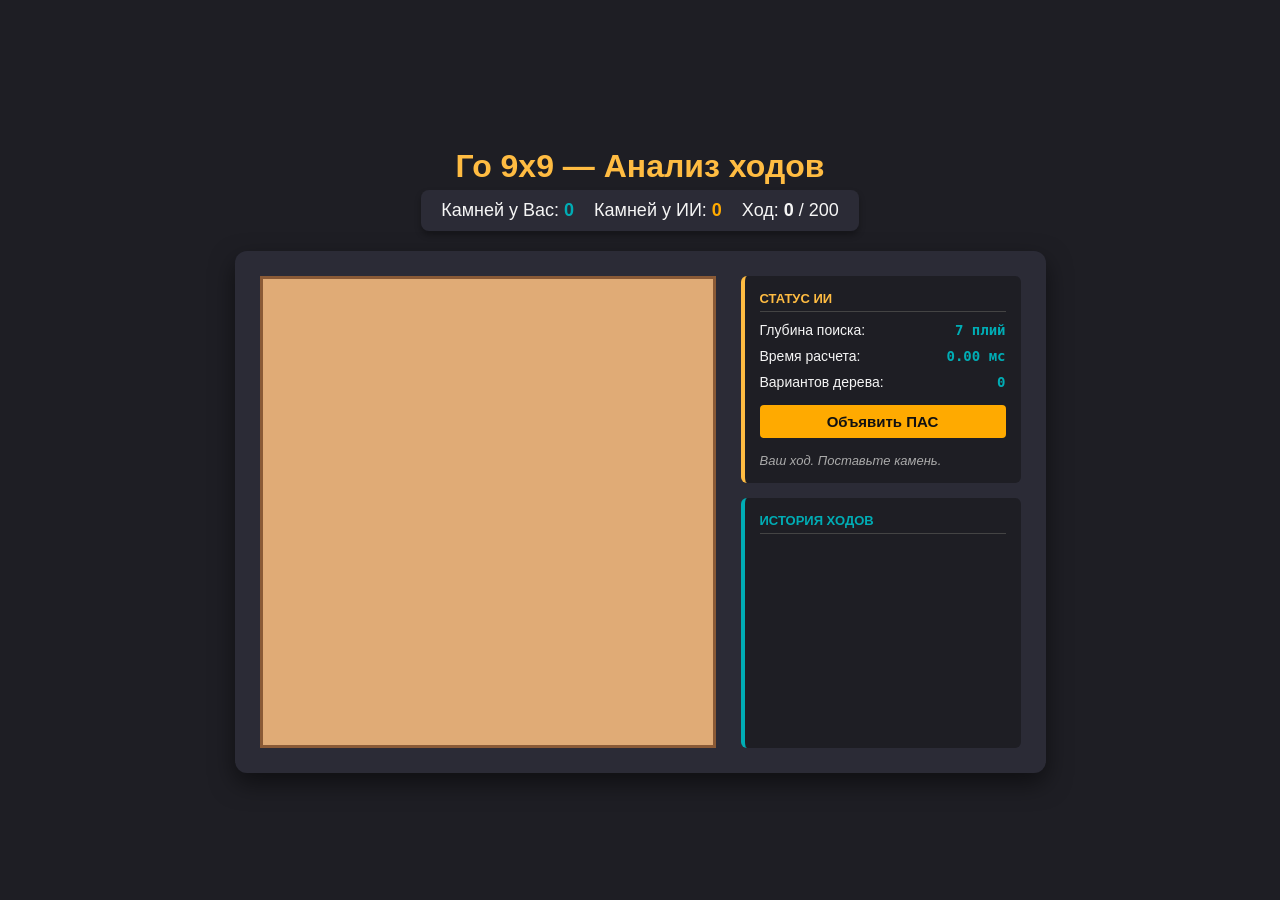
<file: index.html>
<!DOCTYPE html>
<html lang="ru">
<head>
    <meta charset="UTF-8">
    <title>Го 9x9 | Лог партии и дебаг</title>
    <style>
        body {
            font-family: 'Segoe UI', Tahoma, Geneva, Verdana, sans-serif;
            background-color: #1e1e24;
            color: #f5f5f5;
            display: flex;
            flex-direction: column;
            align-items: center;
            justify-content: center;
            min-height: 100vh;
            margin: 0;
        }
        h1 { margin-bottom: 5px; color: #ffbc42; }
        .score-board {
            font-size: 18px;
            margin-bottom: 20px;
            background: #2b2b36;
            padding: 10px 20px;
            border-radius: 8px;
            box-shadow: 0 4px 6px rgba(0,0,0,0.3);
            display: flex;
            gap: 20px;
        }
        .main-container {
            display: flex;
            gap: 25px;
            background: #2b2b36;
            padding: 25px;
            border-radius: 12px;
            box-shadow: 0 10px 25px rgba(0,0,0,0.5);
        }
        .board {
            display: grid;
            grid-template-columns: repeat(9, 50px);
            grid-template-rows: repeat(9, 50px);
            background-color: #e0ab76;
            border: 3px solid #8a5a36;
        }
        .cell {
            width: 50px;
            height: 50px;
            position: relative;
            cursor: pointer;
        }
        .cell::before, .cell::after {
            content: "";
            position: absolute;
            background-color: #5c3a21;
        }
        .cell::before { top: 24px; left: 0; width: 100%; height: 2px; }
        .cell::after { top: 0; left: 24px; width: 2px; height: 100%; }
        
        .stone {
            width: 42px;
            height: 42px;
            border-radius: 50%;
            position: absolute;
            top: 4px; left: 4px;
            z-index: 10;
            box-shadow: 0 4px 6px rgba(0,0,0,0.4);
        }
        .stone.black { background: radial-gradient(circle at 12px 12px, #444, #111); }
        .stone.white { background: radial-gradient(circle at 12px 12px, #fff, #ccc); border: 1px solid #aaa; }
        
        .side-panels {
            display: flex;
            flex-direction: column;
            gap: 15px;
            width: 280px;
        }
        .debug-panel {
            background: #1e1e24;
            border-left: 4px solid #ffbc42;
            padding: 15px;
            border-radius: 6px;
            display: flex;
            flex-direction: column;
            gap: 10px;
        }
        .history-panel {
            background: #1e1e24;
            border-left: 4px solid #00adb5;
            padding: 15px;
            border-radius: 6px;
            display: flex;
            flex-direction: column;
            height: 220px;
        }
        .history-log {
            overflow-y: auto;
            flex-grow: 1;
            font-family: monospace;
            font-size: 13px;
            color: #ccc;
            padding-top: 5px;
            line-height: 1.4;
        }
        .debug-title {
            font-weight: bold; color: #ffbc42;
            border-bottom: 1px solid #444; padding-bottom: 5px;
            text-transform: uppercase; font-size: 13px;
        }
        .history-title {
            font-weight: bold; color: #00adb5;
            border-bottom: 1px solid #444; padding-bottom: 5px;
            text-transform: uppercase; font-size: 13px;
        }
        .metric { display: flex; justify-content: space-between; font-size: 14px; }
        .metric span.val { color: #00adb5; font-family: monospace; font-weight: bold; }
        
        .btn-pass {
            background-color: #ffaa00;
            color: #111;
            border: none;
            padding: 8px;
            border-radius: 4px;
            font-size: 15px;
            font-weight: bold;
            cursor: pointer;
            transition: background 0.2s;
            margin-top: 5px;
        }
        .btn-pass:hover { background-color: #ffcc44; }
        .status-msg { color: #aaa; font-style: italic; font-size: 13px; margin-top: 5px; }
    </style>
</head>
<body>

    <h1>Го 9x9 — Анализ ходов</h1>
    <div class="score-board">
        <div>Камней у Вас: <span id="human-score" style="color:#00adb5; font-weight:bold;">0</span></div>
        <div>Камней у ИИ: <span id="ai-score" style="color:#ffaa00; font-weight:bold;">0</span></div>
        <div>Ход: <span id="move-counter" style="font-weight:bold;">0</span> / 200</div>
    </div>

    <div class="main-container">
        <div class="board" id="go-board"></div>

        <div class="side-panels">
            <!-- Панель статуса ИИ -->
            <div class="debug-panel">
                <div class="debug-title">Статус ИИ</div>
                <div class="metric"><span>Глубина поиска:</span><span class="val">7 плий</span></div>
                <div class="metric"><span>Время расчета:</span><span class="val" id="log-time">0.00 мс</span></div>
                <div class="metric"><span>Вариантов дерева:</span><span class="val" id="log-nodes">0</span></div>
                
                <button class="btn-pass" id="btn-pass-action">Объявить ПАС</button>
                <div class="status-msg" id="status-text">Ваш ход. Поставьте камень.</div>
            </div>

            <!-- Новая панель истории ходов партии -->
            <div class="history-panel">
                <div class="history-title">История ходов</div>
                <div class="history-log" id="history-log-box"></div>
            </div>
        </div>
    </div>

    <script>
        const BoardSize = 9;
        const MaxMoves = 200;
        
        let boardState = Array(BoardSize * BoardSize).fill(0);
        let humanScore = 0;
        let aiScore = 0;
        let moveCount = 0;
        let lockBoard = false;

        const boardEl = document.getElementById("go-board");
        const humanScoreEl = document.getElementById("human-score");
        const aiScoreEl = document.getElementById("ai-score");
        const moveCounterEl = document.getElementById("move-counter");
        const logTimeEl = document.getElementById("log-time");
        const logNodesEl = document.getElementById("log-nodes");
        const statusTextEl = document.getElementById("status-text");
        const btnPass = document.getElementById("btn-pass-action");
        const historyLogBox = document.getElementById("history-log-box");

        // Массив букв для канонической Го-нотации (Без "I")
        const columnsLookup = ['A', 'B', 'C', 'D', 'E', 'F', 'G', 'H', 'J'];

        function indexToCoordinates(idx) {
            if (idx === -1) return "ПАС";
            const row = 9 - Math.floor(idx / BoardSize); // От 1 до 9 снизу вверх
            const col = idx % BoardSize;                 // Буква слева направо
            return columnsLookup[col] + row;
        }

        function appendToLog(playerStr, idx) {
            const coord = indexToCoordinates(idx);
            const line = document.createElement("div");
            line.innerText = `[#${moveCount + 1}] ${playerStr}: ${coord}`;
            historyLogBox.appendChild(line);
            historyLogBox.scrollTop = historyLogBox.scrollHeight;
        }

        function initBoard() {
            boardEl.innerHTML = "";
            for (let i = 0; i < BoardSize * BoardSize; i++) {
                const cell = document.createElement("div");
                cell.className = "cell";
                cell.addEventListener("click", () => handleTurn(i));
                boardEl.appendChild(cell);
            }
        }

        function renderStones() {
            const cells = boardEl.children;
            for (let i = 0; i < cells.length; i++) {
                const cell = cells[i];
                const oldStone = cell.querySelector(".stone");
                if (oldStone) oldStone.remove();

                if (boardState[i] === 1) {
                    const stone = document.createElement("div");
                    stone.className = "stone black";
                    cell.appendChild(stone);
                } else if (boardState[i] === -1) {
                    const stone = document.createElement("div");
                    stone.className = "stone white";
                    cell.appendChild(stone);
                }
            }
        }

        async function handleTurn(playerMoveIdx) {
            if (lockBoard) return;
            if (playerMoveIdx !== -1 && boardState[playerMoveIdx] !== 0) return;

            lockBoard = true;
            let humanPassedThisTurn = false;

            if (playerMoveIdx !== -1) {
                boardState[playerMoveIdx] = 1;
                renderStones();
                appendToLog("Вы", playerMoveIdx);
                moveCount++;
                moveCounterEl.innerText = moveCount;
                statusTextEl.innerText = "ИИ рассчитывает ход...";
            } else {
                humanPassedThisTurn = true;
                appendToLog("Вы", -1);
                moveCount++;
                moveCounterEl.innerText = moveCount;
                statusTextEl.innerText = "Вы пасанули. Ожидание ИИ...";
            }

            try {
                const response = await fetch("/move", {
                    method: "POST",
                    headers: { "Content-Type": "application/json" },
                    body: JSON.stringify({
                        board: boardState,
                        humanScore: humanScore,
                        aiScore: aiScore,
                        lastMove: playerMoveIdx,
                        moveCount: moveCount,
                        maxMoves: MaxMoves,
                        humanPassed: humanPassedThisTurn
                    })
                });

                const data = await response.json();

                boardState = data.newBoard;
                humanScore = data.humanScore;
</file>
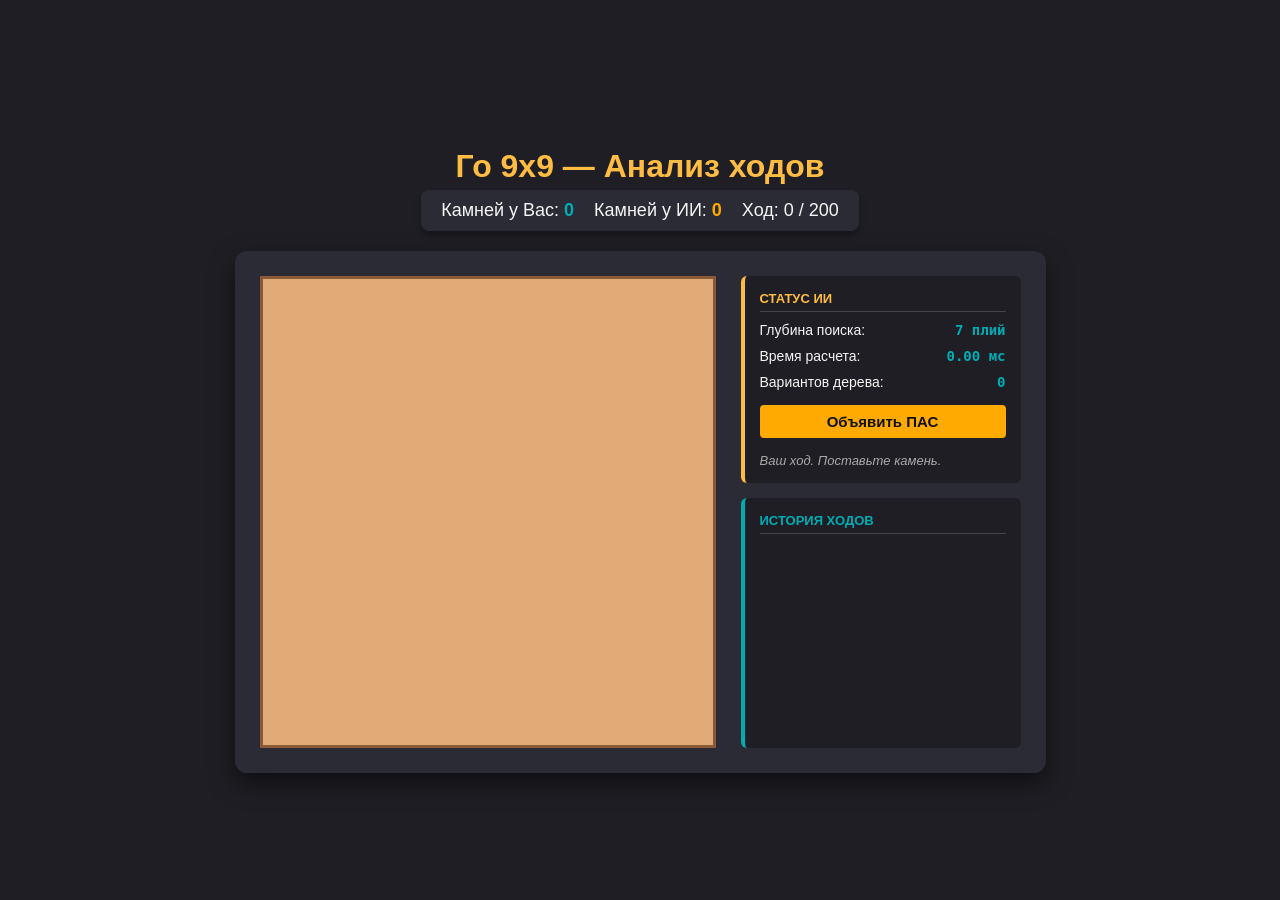
<file: webroot/index.html>
<!doctype html>
<html lang="ru">
  <head>
    <meta charset="UTF-8" />
    <title>Го 9x9 | Лог партии и дебаг</title>
    <link rel="stylesheet" href="/webroot/style.css" />
  </head>
  <body>
    <h1>Го 9x9 — Анализ ходов</h1>
    <div class="score-board">
      <div>
        Камней у Вас: <span id="human-score" class="score-val human">0</span>
      </div>
      <div>Камней у ИИ: <span id="ai-score" class="score-val ai">0</span></div>
      <div>Ход: <span id="move-counter">0</span> / 200</div>
    </div>

    <div class="main-container">
      <div class="board" id="go-board"></div>
      <div class="side-panels">
        <div class="debug-panel">
          <div class="debug-title">Статус ИИ</div>
          <div class="metric">
            <span>Глубина поиска:</span><span class="val">7 плий</span>
          </div>
          <div class="metric">
            <span>Время расчета:</span
            ><span class="val" id="log-time">0.00 мс</span>
          </div>
          <div class="metric">
            <span>Вариантов дерева:</span
            ><span class="val" id="log-nodes">0</span>
          </div>
          <button class="btn-pass" id="btn-pass-action">Объявить ПАС</button>
          <div class="status-msg" id="status-text">
            Ваш ход. Поставьте камень.
          </div>
        </div>
        <div class="history-panel">
          <div class="history-title">История ходов</div>
          <div class="history-log" id="history-log-box"></div>
        </div>
      </div>
    </div>
    <script src="/webroot/app.js"></script>
  </body>
</html>
</file>
<file: webroot/style.css>
body {
  font-family: 'Segoe UI', Tahoma, Geneva, Verdana, sans-serif;
  background-color: #1e1e24;
  color: #f5f5f5;
  display: flex;
  flex-direction: column;
  align-items: center;
  justify-content: center;
  min-height: 100vh;
  margin: 0;
}
h1 {
  margin-bottom: 5px;
  color: #ffbc42;
}
.score-board {
  font-size: 18px;
  margin-bottom: 20px;
  background: #2b2b36;
  padding: 10px 20px;
  border-radius: 8px;
  box-shadow: 0 4px 6px rgba(0, 0, 0, 0.3);
  display: flex;
  gap: 20px;
}
.score-val.human {
  color: #00adb5;
  font-weight: bold;
}
.score-val.ai {
  color: #ffaa00;
  font-weight: bold;
}
.main-container {
  display: flex;
  gap: 25px;
  background: #2b2b36;
  padding: 25px;
  border-radius: 12px;
  box-shadow: 0 10px 25px rgba(0, 0, 0, 0.5);
}
.board {
  display: grid;
  grid-template-columns: repeat(9, 50px);
  grid-template-rows: repeat(9, 50px);
  background-color: #e0ab76;
  border: 3px solid #8a5a36;
}
.cell {
  width: 50px;
  height: 50px;
  position: relative;
  cursor: pointer;
}
.cell::before,
.cell::after {
  content: '';
  position: absolute;
  background-color: #5c3a21;
}
.cell::before {
  top: 24px;
  left: 0;
  width: 100%;
  height: 2px;
}
.cell::after {
  top: 0;
  left: 24px;
  width: 2px;
  height: 100%;
}
.stone {
  width: 42px;
  height: 42px;
  border-radius: 50%;
  position: absolute;
  top: 4px;
  left: 4px;
  z-index: 10;
  box-shadow: 0 4px 6px rgba(0, 0, 0, 0.4);
}
.stone.black {
  background: radial-gradient(circle at 12px 12px, #444, #111);
}
.stone.white {
  background: radial-gradient(circle at 12px 12px, #fff, #ccc);
  border: 1px solid #aaa;
}
.side-panels {
  display: flex;
  flex-direction: column;
  gap: 15px;
  width: 280px;
}
.debug-panel {
  background: #1e1e24;
  border-left: 4px solid #ffbc42;
  padding: 15px;
  border-radius: 6px;
  display: flex;
  flex-direction: column;
  padding: 15px;
  gap: 10px;
}
.history-panel {
  background: #1e1e24;
  border-left: 4px solid #00adb5;
  padding: 15px;
  border-radius: 6px;
  display: flex;
  flex-direction: column;
  height: 220px;
}
.history-log {
  overflow-y: auto;
  flex-grow: 1;
  font-family: monospace;
  font-size: 13px;
  color: #ccc;
  padding-top: 5px;
  line-height: 1.4;
}
.debug-title {
  font-weight: bold;
  color: #ffbc42;
  border-bottom: 1px solid #444;
  padding-bottom: 5px;
  text-transform: uppercase;
  font-size: 13px;
}
.history-title {
  font-weight: bold;
  color: #00adb5;
  border-bottom: 1px solid #444;
  padding-bottom: 5px;
  text-transform: uppercase;
  font-size: 13px;
}
.metric {
  display: flex;
  justify-content: space-between;
  font-size: 14px;
}
.metric span.val {
  color: #00adb5;
  font-family: monospace;
  font-weight: bold;
}
.btn-pass {
  background-color: #ffaa00;
  color: #111;
  border: none;
  padding: 8px;
  border-radius: 4px;
  font-size: 15px;
  font-weight: bold;
  cursor: pointer;
  transition: background 0.2s;
  margin-top: 5px;
}
.btn-pass:hover {
  background-color: #ffcc44;
}
.status-msg {
  color: #aaa;
  font-style: italic;
  font-size: 13px;
  margin-top: 5px;
}
</file>
